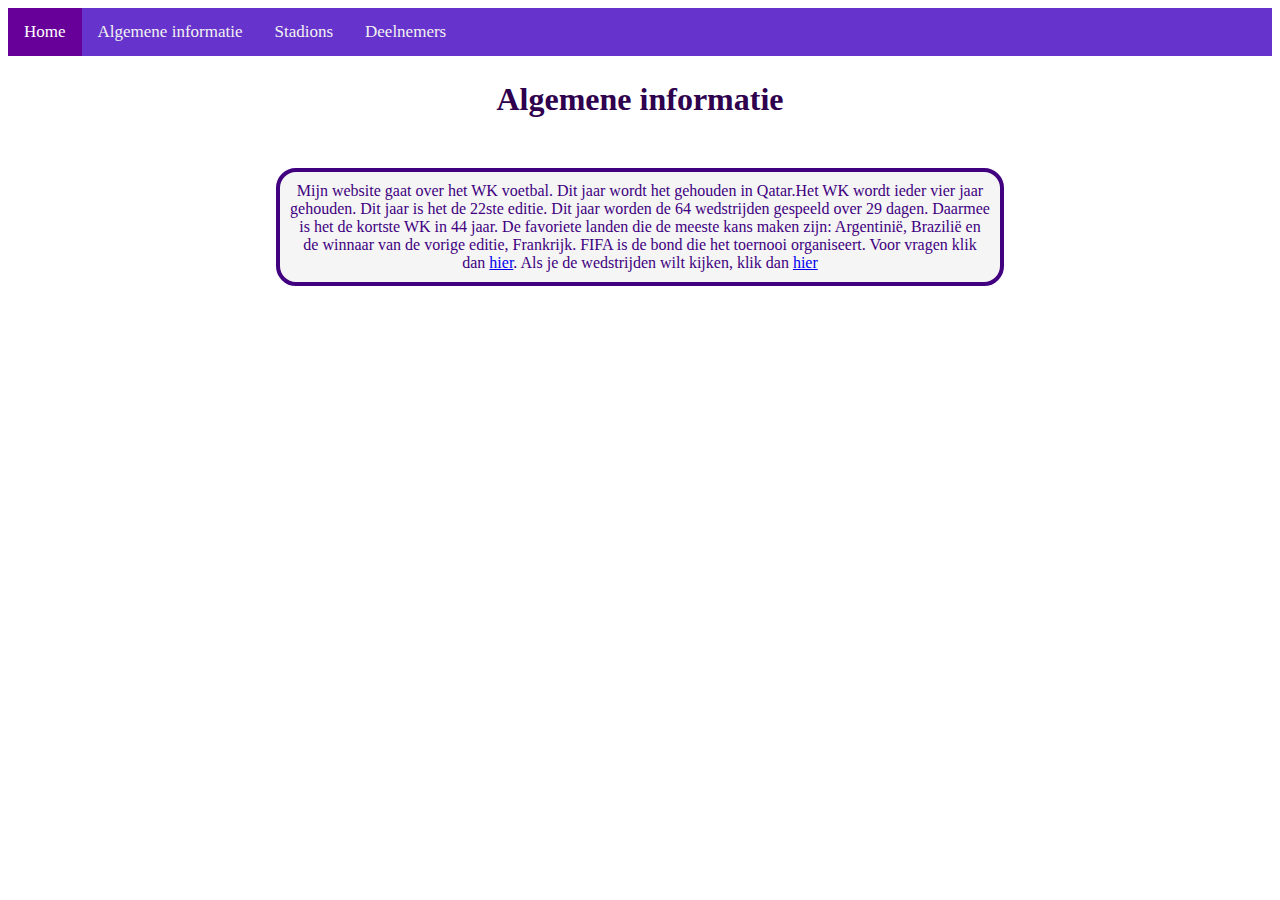
<file: algemeneinformatie.html>
<!DOCTYPE html>
<html lang="en" dir="ltr">
  <head>
    <meta charset="utf-8">
    <title></title>
    <link href="style.css" rel="stylesheet" type="text/css">
  </head>
  <body>
<div class="topnav">
  <a class="active" href="index.html">Home</a>
  <a href="algemeneinformatie.html">Algemene informatie</a>
  <a href="stadions.html">Stadions</a>
  <a href="landen.html">Deelnemers</a>
</div>

<h1 style="color:#2e004d" class="algemeneinformatie">  Algemene informatie</h1>

<ul> <!--De ul-tag zorgt dat de tekst in een box staat. In die tekst maak ik ook gebruik van de a-tag, om een link te creëren. -->
  Mijn website gaat over het WK voetbal. Dit jaar wordt het gehouden in Qatar.Het WK wordt ieder vier jaar gehouden. Dit jaar is het de 22ste editie. Dit jaar worden de 64 wedstrijden gespeeld over 29 dagen. Daarmee is het de kortste WK in 44 jaar. De favoriete landen die de meeste kans maken zijn: Argentinië, Brazilië en de winnaar van de vorige editie,  Frankrijk. FIFA is de bond die het toernooi organiseert. Voor vragen klik dan <a href=mailto:"contact@ea.com">hier</a>. Als je de wedstrijden wilt kijken, klik dan <a href="https://nos.nl/wk2022">hier</a>
</ul>
  </body>
</html>
</file>
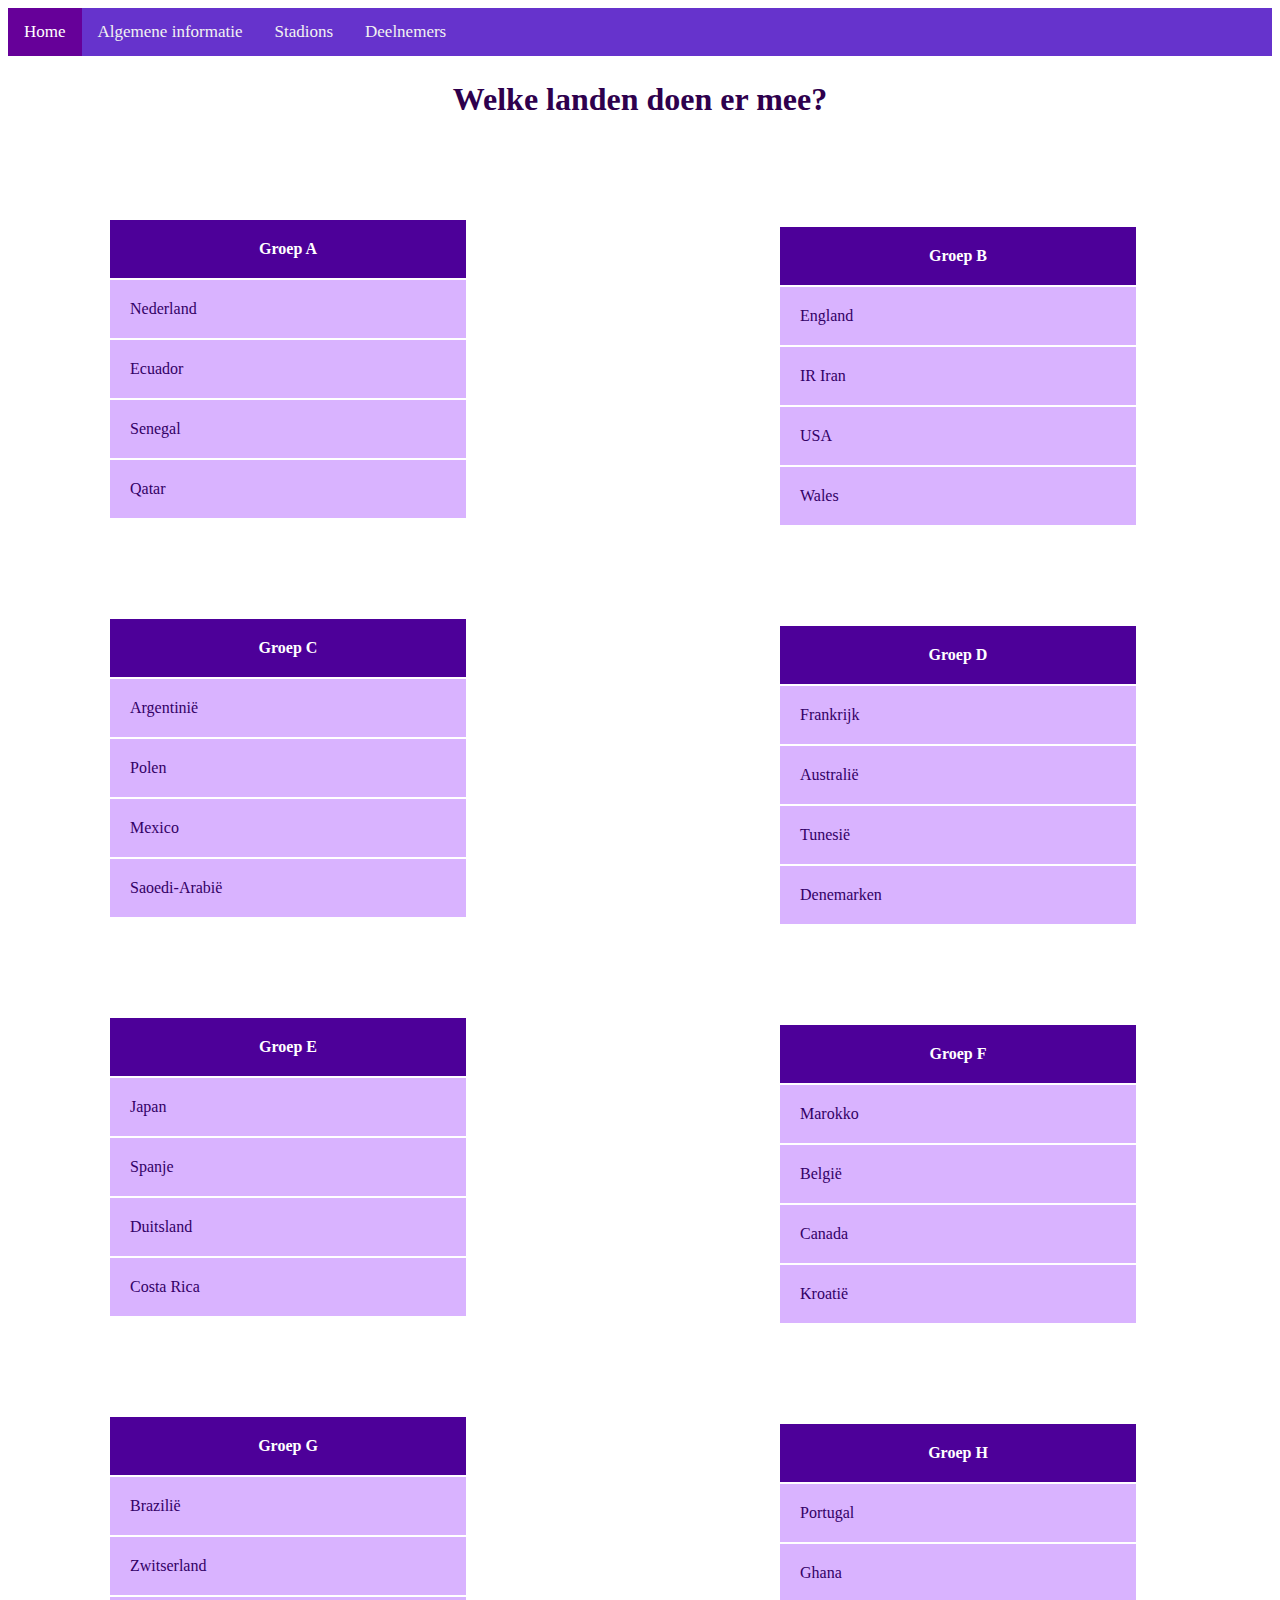
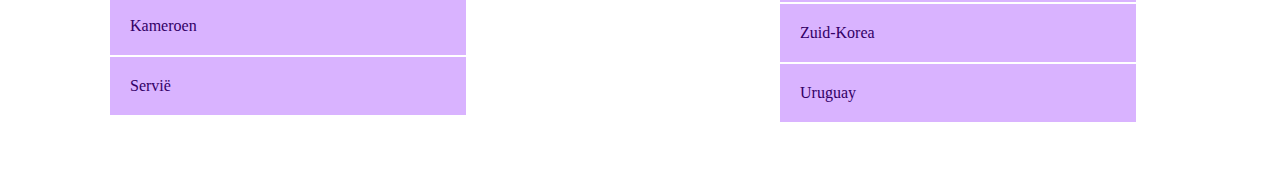
<file: landen.html>
<!DOCTYPE html>
<html lang="en" dir="ltr">
  <head>
    <meta charset="utf-8">
    <title></title>
    <link href="style.css" rel="stylesheet" type="text/css">
  </head>
  <body class="background">
    <div class="topnav">
      <a class="active" href="index.html">Home</a>
      <a href="algemeneinformatie.html">Algemene informatie</a>
      <a href="stadions.html">Stadions</a>
      <a href="landen.html">Deelnemers</a>
    </div>

<h1 style="color:#2e004d" class="landen">Welke landen doen er mee?</h1>

<!--Hieronder gebruik ik best wel veel tags. Eigenlijk is het vrij eenvoudig. Binnen de table komt alles wat er in de tabel komt. de tr-tag staat voor een tabel-row. De th-tag geeft een kopje weer voor de tabel, De tekst is dan dikgedrukt. De td-tag geeft een gewone tekst weer in een tabel. Ook hierin verwijs ik weer naar de stylesheet doormiddel van class. -->
<table class="groepA">
<tr>
  <th>Groep A</th>
</tr>
<tr>
  <td>Nederland</td>
</tr>
<tr>
  <td>Ecuador</td>
</tr>
<tr>
  <td>Senegal</td>
</tr>
<tr>
  <td>Qatar</td>
</tr>
</table>

<table class="groepB">
  <tr>
    <th>Groep B</th>
  </tr>
  <tr>
    <td>England</td>
  </tr>
  <tr>
    <td>IR Iran</td>
  </tr>
  <tr>
    <td>USA</td>
  </tr>
  <tr>
    <td>Wales</td>
  </tr>
</table>

<table class="groepC">
  <tr>
    <th>Groep C</th>
  </tr>
  <tr>
    <td>Argentinië</td>
  </tr>
  <tr>
    <td>Polen</td>
  </tr>
  <tr>
    <td>Mexico</td>
  </tr>
  <tr>
    <td>Saoedi-Arabië</td>
  </tr>
</table>

<table class="groepD">
  <tr>
    <th>Groep D</th>
  </tr>
  <tr>
    <td>Frankrijk</td>
  </tr>
  <tr>
    <td>Australië</td>
  </tr>
  <tr>
    <td>Tunesië</td>
  </tr>
  <tr>
    <td>Denemarken</td>
  </tr>
</table>

<table class="groepE">
  <tr>
    <th>Groep E</th>
  </tr>
  <tr>
    <td>Japan</td>
  </tr>
  <tr>
    <td>Spanje</td>
  </tr>
  <tr>
    <td>Duitsland</td>
  </tr>
  <tr>
    <td>Costa Rica</td>
  </tr>
</table>

<table class="groepF">
  <tr>
    <th>Groep F</th>
  </tr>
  <tr>
    <td>Marokko</td>
  </tr>
  <tr>
    <td>België</td>
  </tr>
  <tr>
    <td>Canada</td>
  </tr>
  <tr>
    <td>Kroatië</td>
  </tr>
</table>

<table class="groepG">
  <tr>
    <th>Groep G</th>
  </tr>
  <tr>
    <td>Brazilië</td>
  </tr>
  <tr>
    <td>Zwitserland</td>
  </tr>
  <tr>
    <td>Kameroen</td>
  </tr>
  <tr>
    <td>Servië</td>
  </tr>
</table>

<table class="groepH">
  <tr>
    <th>Groep H</th>
  </tr>
  <tr>
    <td>Portugal</td>
  </tr>
  <tr>
    <td>Ghana</td>
  </tr>
  <tr>
    <td>Zuid-Korea</td>
  </tr>
  <tr>
    <td>Uruguay</td>
  </tr>
</table>
    </body>
</html>
</file>
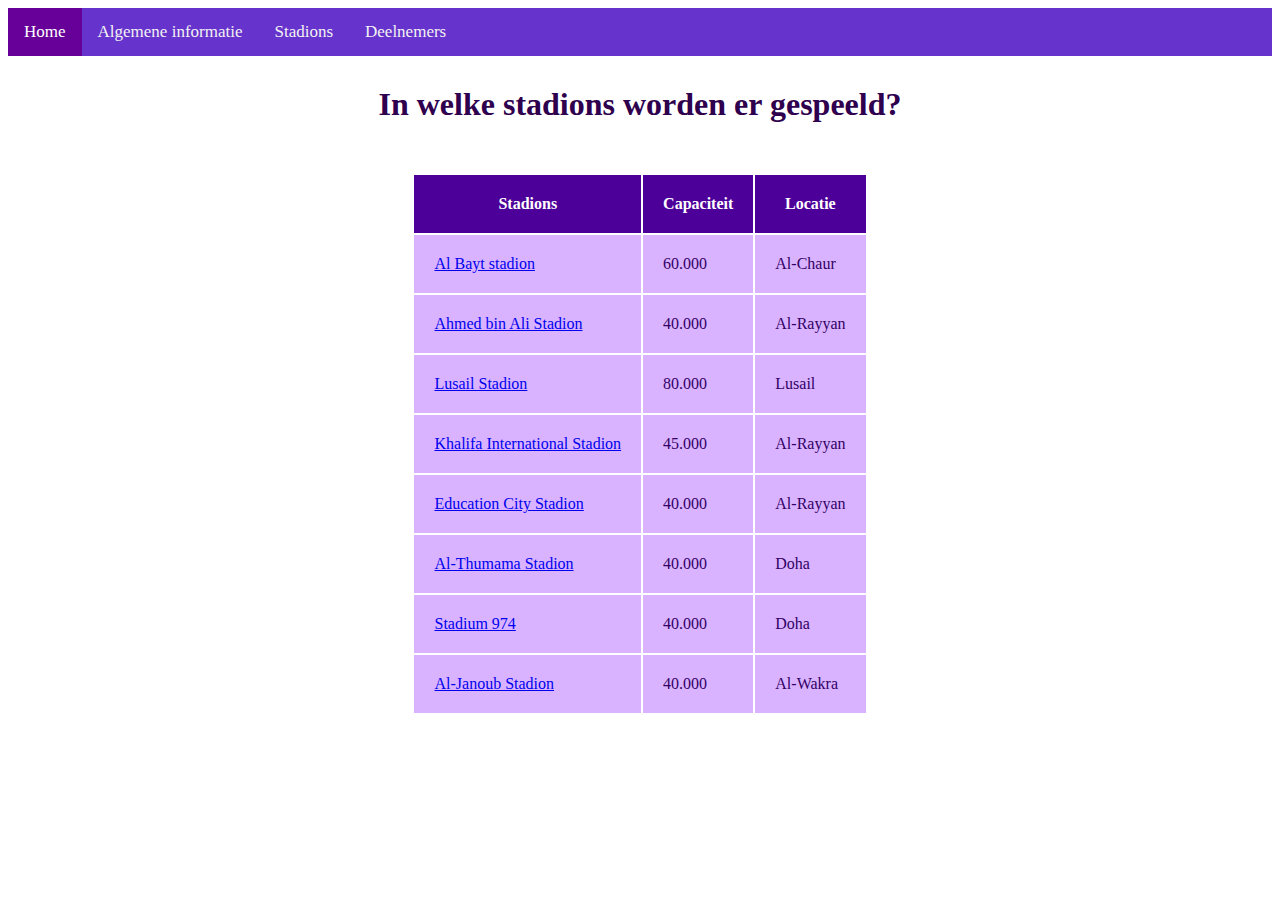
<file: stadions.html>
<!DOCTYPE html>
<html lang="en" dir="ltr">
  <head>
    <meta charset="utf-8">
    <title></title>
    <link href="style.css" rel="stylesheet" type="text/css">
  </head>
  <body>
    <div class="topnav">
      <a class="active" href="index.html">Home</a>
      <a href="algemeneinformatie.html">Algemene informatie</a>
      <a href="stadions.html">Stadions</a>
      <a href="landen.html">Deelnemers</a>
    </div>

  <h1 style="color:#2e004d" class="stadion">  In welke stadions worden er gespeeld?</h1>

<!--Hieronder gebruik ik de table-tag, tr-tag, th-tag en td-tag. Dat heb ik bij landen.html uitgelegd. Alleen bij deze tabel heb ik bij de naam van de stadions de a-tag gebruikt, om naar een website te verwijzen.  -->
<table class="center">
<tr>
    <th>Stadions</th>
    <th>Capaciteit</th>
    <th>Locatie</th>
</tr>
<tr>
    <td><a href="https://www.qatar2022.qa/en/tournament/stadiums/al-bayt-stadium">Al Bayt stadion</td>
    <td>60.000</td>
    <td>Al-Chaur</td>
<tr>
    <td><a href="https://www.qatar2022.qa/en/tournament/stadiums/ahmad-bin-ali-stadium">Ahmed bin Ali Stadion</td>
    <td>40.000</td>
    <td>Al-Rayyan</td>
</tr>
   <td><a href="https://www.qatar2022.qa/en/tournament/stadiums/lusail-stadium">Lusail Stadion</td>
   <td>80.000</td>
   <td>Lusail</td>
</tr>
<tr>
    <td><a href="https://www.qatar2022.qa/en/tournament/stadiums/khalifa-international-stadium">Khalifa International Stadion</td>
    <td>45.000</td>
    <td>Al-Rayyan</td>
</tr>
<tr>
    <td><a href="https://www.qatar2022.qa/en/tournament/stadiums/education-city-stadium">Education City Stadion</td>
    <td>40.000</td>
    <td>Al-Rayyan</td>
  </tr>
<tr>
  <td><a href="https://www.qatar2022.qa/en/tournament/stadiums/al-thumama-stadium">Al-Thumama Stadion</td>
  <td>40.000</td>
  <td>Doha</td>
</tr>
<tr>
  <td><a href="https://www.qatar2022.qa/en/tournament/stadiums/stadium-974">Stadium 974</td>
  <td>40.000</td>
  <td>Doha</td>
</tr>
<tr>
  <td><a href="https://www.qatar2022.qa/en/tournament/stadiums/al-janoub-stadium">Al-Janoub Stadion</td>
  <td>40.000</td>
  <td>Al-Wakra</td>
</tr>
</table>
  </body>
</html>
</file>
<file: style.css>
body/*achtergrond-afbeelding voor alle pagina's*/{
  background-image: url("https://digitalhub.fifa.com/transform/412435a1-ebae-4d3c-be0b-b24b30b13c74/FWC-2");
  background-size: cover;
}

.background{
  background-image: url("https://digitalhub.fifa.com/transform/412435a1-ebae-4d3c-be0b-b24b30b13c74/FWC-2");
}

h1/*opmaak van de h-tags*/{
  margin-top: 25px;
  font-family: Georgia;
}
p/*opmaak van de p-tags*/{
  font-weight: bold;
  text-align: center;
}
ul {
  text-align/*Positie van de tekst*/: center;
  font-family/*De style van de tekst*/: Georgia, "Times new Roman", serif;
  color: rgb(72, 35, 126);
  border: 4px solid;
  color: #400080;
  background-color: #F5F5F5;
  border-radius/*De vorm van de hoeken van de box*/: 20px 20px 20px 20px;
  width/*De breedte van de box*/: 700px;
  margin:0 auto;
  margin-top/*afstand tot de top*/:50px;
  padding/*afstand van de tekst tot de rand*/: 10px;
}

/*Als je naar een class wilt verwijzen, moet je beginnen met een punt en daarna de naam van de tag, zoals .stadion, om naar de class-stadion te verwijzen.*/
.stadion{
  margin-top: 30px;
  text-align: center;
  font-family: Georgia;
}

.algemeneinformatie {
  text-align: center;
  font-family: Georgia;
}

/* Hieronder kun je een achtergrond kleur toevogen voor de navigatiebalk. */
.topnav {
  background-color: #6633CC;
  overflow: hidden;
}
/* Hieronder kun je de link een style geven. */
.topnav a {
  float: left;
  color: #f2f2f2;
  text-align: center;
  padding: 14px 16px;
  text-decoration/*dit haalt de lijn onder de link weg*/: none;
  font-size: 17px;
}
/* Hieronder kun je de kleur van de link veranderen bij hover. */
.topnav a:hover {
  background-color: #ddd;
  color: purple;
}
/* Hieronder kun je een kleur geven aan de link. */
.topnav a.active {
  background-color: #660099;
  color: white;
}

.img-plaatje {
  width: 300px;
}

/*hieronder kan ik de tabel opmaken die ik in stadion.html gebruik en landen.html*/
table, th, td {
  border: 0px;
  margin: 30px;
  padding: 20px;
}
th {
  color: white;
  background-color: #4d0099;
}
tr {
  color: #330066;
  background-color: #d9b3ff;
}

.image1{
  border: 3px solid;
  border-color: #000060;
  margin-left: 100px;
  margin-top: 80px;
}
.image2{
  border: 3px solid;
  border-color: white;
  margin-left: 200px;
  margin-top: 80px;
}
.image3{
  border: 3px solid;
  border-color: #cc0000;
  margin-left: 100px;
  margin-top: 150px;
}
.image4{
  border: 3px solid;
  border-color: #0000e6;
  margin-left: 200px;
  margin-top: 150px;
}

.lijst{
  font-size: 20px;
  font-variant-caps: small-caps;
  color:#2e004d;
}

.center{
  margin-left: auto;
  margin-right: auto;
}

.landen{
  text-align: center;
}

/*de margin-left geeft de afstand tussen de linkerkant en de tabel. de margin-top geeft de afstand tussen de tabellen. ik heb daar een negatief getal gebruikt, zodat de tabellen naast elkaar komen. en de width geeft de breedte van de tabel.*/
.groepA{
  margin-left: 80px;
  margin-top: 80px;
  width: 400px;
}

.groepB{
  margin-left: 750px;
  margin-top: -365px;
  width: 400px;
}

.groepC{
  margin-left: 80px;
  margin-top: 50px;
  width: 400px;
}

.groepD{
  margin-left: 750px;
  margin-top: -365px;
  width: 400px;
}

.groepE{
  margin-left: 80px;
  margin-top: 50px;
  width: 400px;
}

.groepF{
  margin-left: 750px;
  margin-top: -365px;
  width: 400px;
}

.groepG{
  margin-left: 80px;
  margin-top: 50px;
  width: 400px;
}

.groepH{
  margin-left: 750px;
  margin-top: -365px;
  width: 400px;
}
</file>
